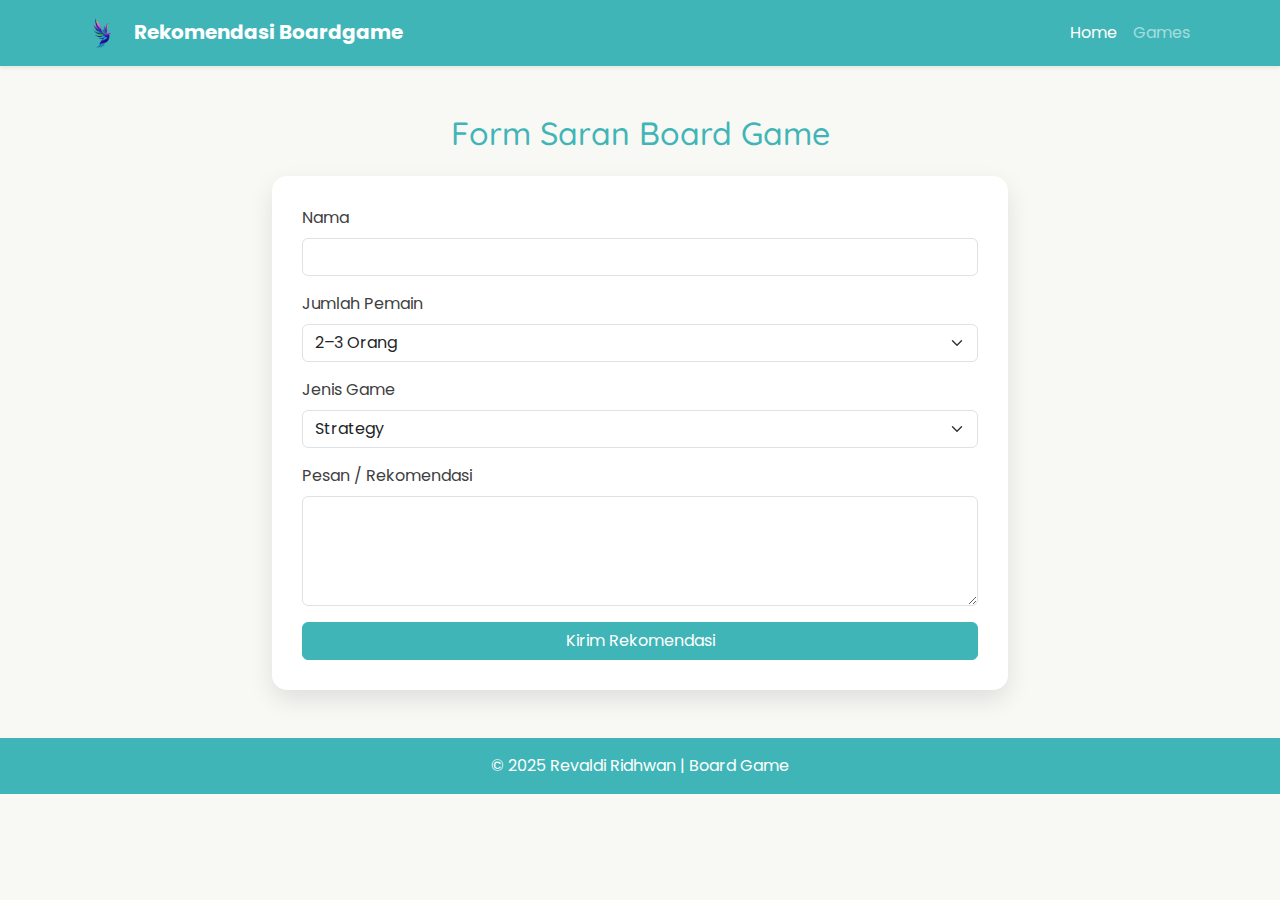
<file: rekomendasi.html>
<!DOCTYPE html>
<html lang="id">
<head>
  <meta charset="UTF-8">
  <title>Form Rekomendasi Board Game</title>
  <meta name="viewport" content="width=device-width, initial-scale=1.0">
  <link rel="icon" href="img/logo burung.png" type="image/png">

  <!-- Bootstrap -->
  <link href="https://cdn.jsdelivr.net/npm/bootstrap@5.3.2/dist/css/bootstrap.min.css" rel="stylesheet">

  <!-- Font -->
  <link href="https://fonts.googleapis.com/css2?family=Poppins:wght@400;500&family=Quicksand:wght@600;700&display=swap" rel="stylesheet">

  <style>
      .navbar-brand img {
      height: 40px;        
      width: auto;         
      margin-right: 8px;   
     }

    body {
      font-family: 'Poppins', sans-serif;
      background-color: #F8F8F4;
      color: #404040;
    }

    h2 {
      font-family: 'Quicksand', sans-serif;
      color: #40b5b7;
    }

    .navbar, footer {
      background-color: #40b5b7;
      color: #fff;
    }

    .box {
      background: #fff;
      padding: 30px;
      border-radius: 15px;
      box-shadow: 0 10px 25px rgba(0,0,0,.1);
    }

    .btn-success {
      background-color: #40b5b7;
      border-color: #40b5b7;
    }

    .btn-success:hover {
      background-color: #359ea0;
    }
  </style>
</head>
<body>


<nav class="navbar navbar-expand-lg navbar-dark sticky-top shadow-sm">
    <div class="container">
      <a class="navbar-brand fw-bold" href="#">
        <img src="img/logo burung.png" alt="Logo">
        Rekomendasi Boardgame
      </a>
      <button class="navbar-toggler" type="button" data-bs-toggle="collapse" data-bs-target="#navbarNav">
        <span class="navbar-toggler-icon"></span>
      </button>
      <div class="collapse navbar-collapse" id="navbarNav">
       <ul class="navbar-nav ms-auto">
  <li class="nav-item"><a class="nav-link active" href="index.html#home">Home</a></li>
  <li class="nav-item"><a class="nav-link" href="games.html">Games</a></li> 
</ul>
      </div>
    </div>
  </nav>


<section class="py-5">
  <div class="container">
    <h2 class="text-center mb-4">Form Saran Board Game</h2>

    <div class="row justify-content-center">
      <div class="col-md-8">
        <div class="box">

          <form id="rekomendasiForm">

            <div class="mb-3">
              <label class="form-label">Nama</label>
              <input type="text" class="form-control" required>
            </div>

            <div class="mb-3">
              <label class="form-label">Jumlah Pemain</label>
              <select class="form-select">
                <option>2–3 Orang</option>
                <option>4–5 Orang</option>
                <option>6+ Orang</option>
              </select>
            </div>

            <div class="mb-3">
              <label class="form-label">Jenis Game</label>
              <select class="form-select">
                <option>Strategy</option>
                <option>Party</option>
                <option>Family</option>
                <option>Co-op</option>
              </select>
            </div>

            <div class="mb-3">
              <label class="form-label">Pesan / Rekomendasi</label>
              <textarea class="form-control" rows="4" required></textarea>
            </div>

            <button type="submit" class="btn btn-success w-100">
              Kirim Rekomendasi
            </button>
          </form>

        </div>
      </div>
    </div>
  </div>
</section>


<footer class="text-center py-3">
  &copy; 2025 Revaldi Ridhwan | Board Game
</footer>


<script>
document.getElementById("rekomendasiForm").addEventListener("submit", function(e) {
  e.preventDefault();

  alert("Terima kasih atas rekomendasi board game Anda!");

  this.reset();
});
</script>

</body>
</html>
</file>
